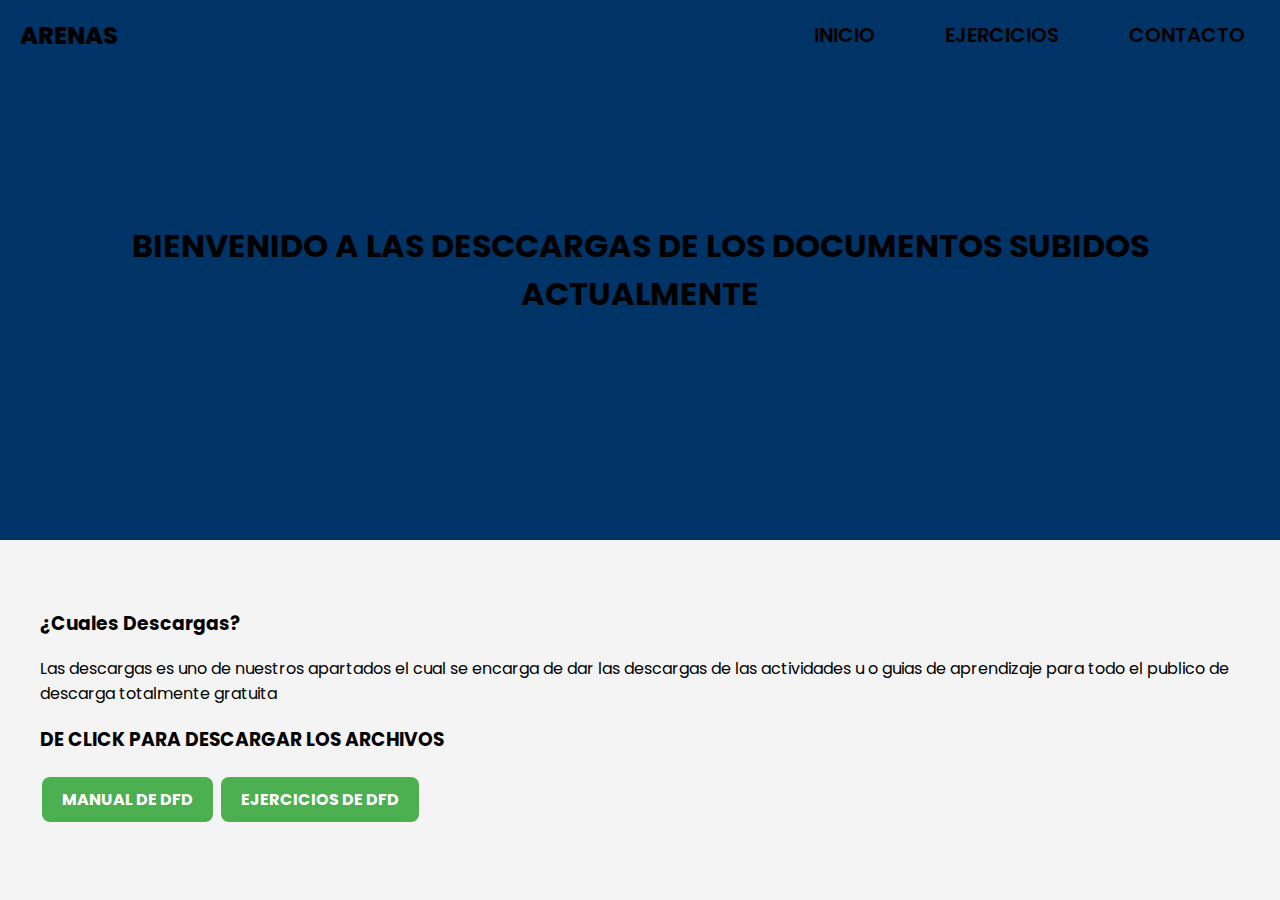
<file: DESCARGAS.html>
<!DOCTYPE html>
<html lang="en">
<head>
    <meta charset="UTF-8">
    <meta http-equiv="X-UA-Compatible" content="IE=edge">
    <meta name="viewport" content="width=device-width, initial-scale=1.0">
    <title>Document</title>
    <link rel="stylesheet" href="style.CSS">
    <link rel="stylesheet" href="arenas.css">
    <link rel="stylesheet" href="CONTACTO2.css">
    <link rel="stylesheet" href="MOVIL.css">
</head>
<body>
    <header class="header">
        <div class="menu">
            <a href="index.html" class="logo" >ARENAS</a>
            <link rel="stylesheet" href="arenas.css">
            <label for="menu">
            </label>
            <nav class="navar">
                <ul>
                    <li> <a href="index.html">INICIO</a></li>
                    <li> <a href="EJERCICIOS.html">EJERCICIOS</a></li>
                    <li> <a href="CONTACTO.html">CONTACTO</a></li>

                </ul>
            </nav>
        </div>
        <div class="header-content container">
            <div class="header-content  container">
    
          <h1>BIENVENIDO A LAS DESCCARGAS DE LOS DOCUMENTOS SUBIDOS ACTUALMENTE</h1>
    </header>
        <section>
            <div>
              <section class="general container">
             <h3>¿Cuales Descargas?</h3>
    
             <P>Las descargas es uno de nuestros apartados el cual se encarga de 
                dar las descargas de las actividades u o guias de aprendizaje 
                para todo el publico de descarga totalmente gratuita</P>

                <h3>DE CLICK PARA DESCARGAR LOS ARCHIVOS</h3>
                <a href="MANUAL.pdf" download="MANUAL.pdf" class="btn-1">MANUAL DE DFD</a>
                <link rel="stylesheet" href="bton.css">

                <a href="EJERCICIOS PARA APRENDER SOBRE DFD (1).pdf" download="EJERCICIOS PARA APRENDER SOBRE DFD (1).pdf"
                class="btn-1">EJERCICIOS DE DFD</a>
                <link rel="stylesheet" href="bton.css">

        
            </DIV>
        </SEction>
</body>
</file>
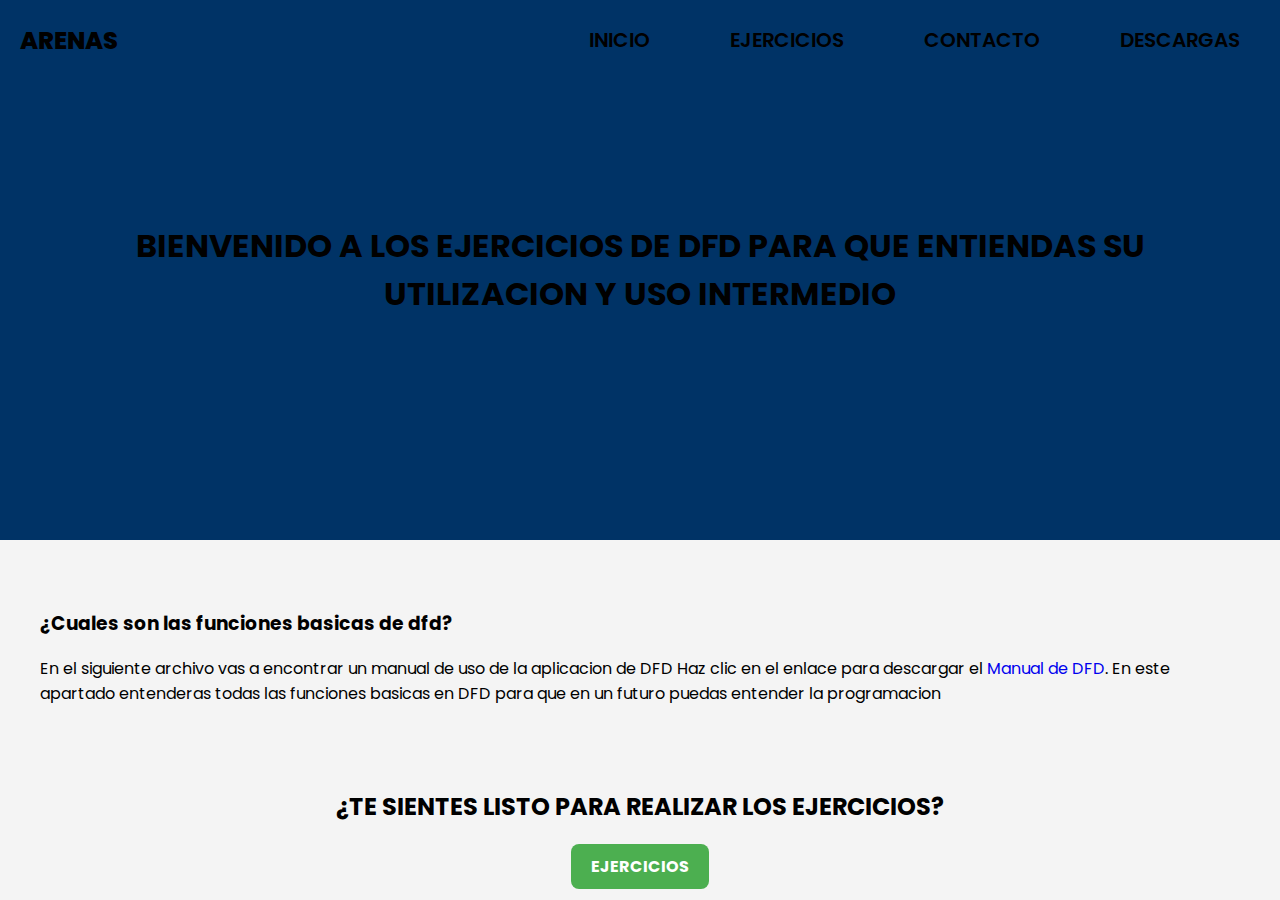
<file: DFD.html>
<!DOCTYPE html>
<html lang="en">
<head>
    <meta charset="UTF-8">
    <meta http-equiv="X-UA-Compatible" content="IE=edge">
    <meta name="viewport" content="width=device-width, initial-scale=1.0">
    <title>INTRODUCCION A DFD</title>
    <link rel="stylesheet" href="DFD.css">
    <link rel="stylesheet" href="arenas.css">
    <link rel="stylesheet" href="CONTACTO2.css">
    <link rel="stylesheet" href="MOVIL.css">
</head>
<body>
    <header class="header">


        <div class="menu">
            <a href="index.html" class="logo"  >ARENAS</a>
            <label for="menu">
            </label>
            <nav class="navar">
                <ul>
                    <li> <a href="index.html">INICIO</a></li>
                    <li> <a href="EJERCICIOS.html">EJERCICIOS</a></li>
                    <li> <a href="CONTACTO.html">CONTACTO</a></li>
                    <li> <a href="DESCARGAS.html">DESCARGAS</a></li>

                </ul>
            </nav>
        </div>
        <div class="header-content container">
        <div class="header-content  container">

      <h1>BIENVENIDO A LOS EJERCICIOS DE DFD PARA QUE ENTIENDAS SU UTILIZACION Y USO INTERMEDIO</h1>
    </header>
    <section>
         <div>
          <section class="general container">
         <h3>¿Cuales son las funciones basicas de dfd?</h3>

         <P>En el siguiente archivo vas a encontrar un manual de uso de la aplicacion de DFD 
             Haz clic en el enlace para descargar el

            <a href="MANUAL.pdf" download="MANUAL.pdf">Manual de DFD</a>.
            <link rel="stylesheet" href="manual.css">

            En este apartado entenderas todas las funciones basicas en DFD para que en un futuro puedas entender la programacion</P>
        </DIv>

        
    </section>

    <section>
        <center>
    <DIv>
        <h1>¿TE SIENTES LISTO PARA REALIZAR LOS EJERCICIOS?</h1>
        
        <a href="EJERCICIOS.html" class="btn-1">EJERCICIOS</a>
        <link rel="stylesheet" href="bton.css">
    </DIv>
        </center>
    </section>
</body>

</html>
</file>
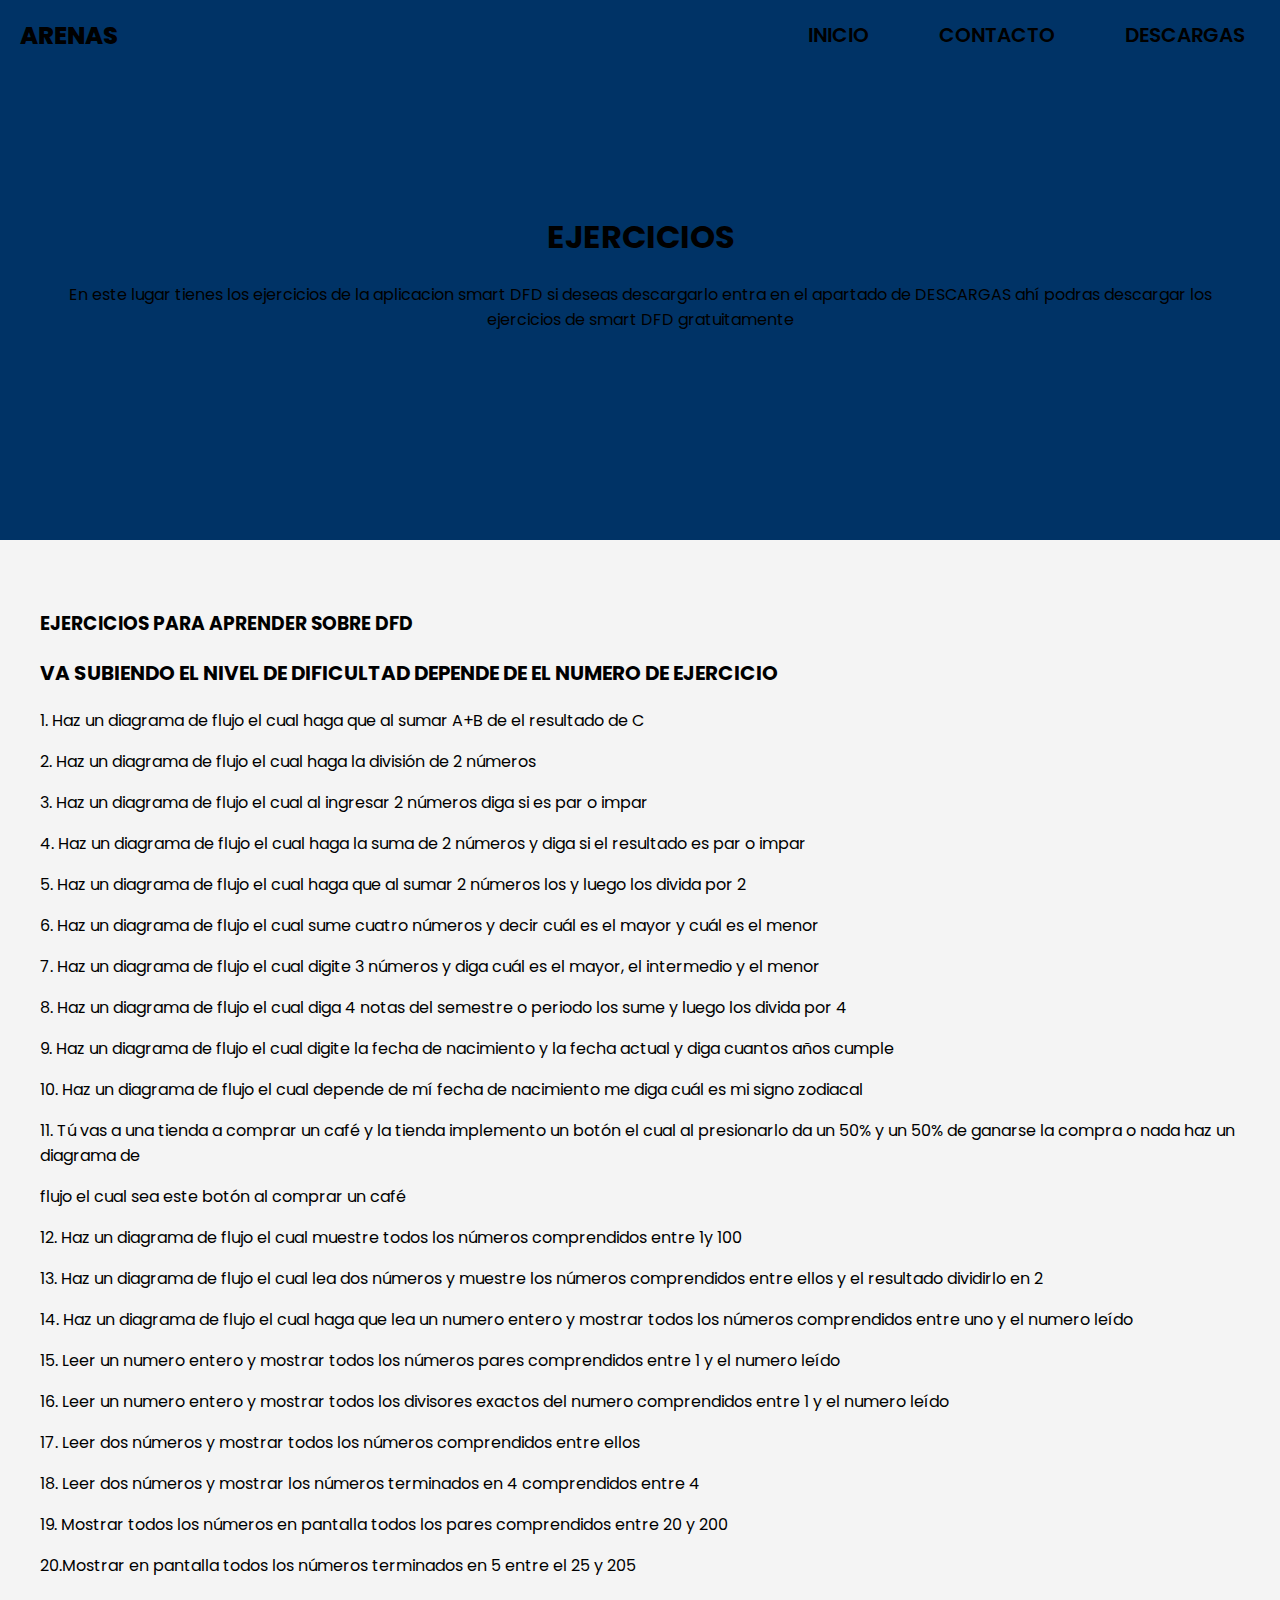
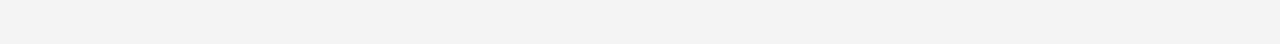
<file: EJERCICIOS.html>
<!DOCTYPE html>
<html lang="en">
<head>
    <meta charset="UTF-8">
    <meta http-equiv="X-UA-Compatible" content="IE=edge">
    <meta name="viewport" content="width=device-width, initial-scale=1.0">
    <title>Document</title>
    <link rel="stylesheet" href="style.CSS">
    <link rel="stylesheet" href="arenas.css">
    <link rel="stylesheet" href="CONTACTO2.css">
    <link rel="stylesheet" href="MOVIL.css">
</head>
<body>
    <header class="header">


        <div class="menu">
            <a href="index.html" class="logo" >ARENAS</a>
            <link rel="stylesheet" href="arenas.css">
            <label for="menu">
            </label>
            <nav class="navar">
                <ul>
                    <li> <a href="index.html">INICIO</a></li>
                    <li> <a href="CONTACTO.html">CONTACTO</a></li>
                    <li> <a href="DESCARGAS.html">DESCARGAS</a></li>
                    

                </ul>
            </nav>
        </div>
        <div class="header-content container">
        <div class="header-content  container">
            <h1 >EJERCICIOS</h1>
                  
            <P>
                En este lugar tienes los ejercicios de la aplicacion smart DFD si deseas descargarlo entra en el apartado de 
                DESCARGAS ahí podras descargar los ejercicios de smart DFD     gratuitamente
            </P>
        </div>
    </header>

    <section class="general container">

        <h3>EJERCICIOS PARA APRENDER SOBRE DFD</h3>

        <div class="general-content">

            <div class="general-1 txt">

                <p>
                    <h3>
                    VA SUBIENDO EL NIVEL DE DIFICULTAD DEPENDE DE EL NUMERO DE
                    EJERCICIO
                    </h3>
                    <div>
                        <p>
                         1. Haz un diagrama de flujo el cual haga que al sumar A+B de el
                         resultado de C
                        </p>
                    </div>

                    <div>
                        <p>
                          2. Haz un diagrama de flujo el cual haga la división de 2 números
                        </p>
                    </div>

                    <div>
                        <p>
                         3. Haz un diagrama de flujo el cual al ingresar 2 números diga si es par o
                         impar
                        </p>
                    </div>

                    <div>
                        <p>
                         4. Haz un diagrama de flujo el cual haga la suma de 2 números y diga si
                         el resultado es par o impar
                        </p>
                    </div>

                    <div>
                        <p>
                         5. Haz un diagrama de flujo el cual haga que al sumar 2 números los y
                         luego los divida por 2
                       </p>
                    </div>

                    <div>
                        <p>
                         6. Haz un diagrama de flujo el cual sume cuatro números y decir cuál es
                         el mayor y cuál es el menor
                        </p>
                    </div>

                    <div>
                        <p>
                         7. Haz un diagrama de flujo el cual digite 3 números y diga cuál es el
                         mayor, el intermedio y el menor
                        </p>
                    </div>

                    <div>
                        <p>
                         8. Haz un diagrama de flujo el cual diga 4 notas del semestre o periodo
                         los sume y luego los divida por 4
                        </p>
                    </div>

                    <div>
                        <p>
                         9. Haz un diagrama de flujo el cual digite la fecha de nacimiento y la
                         fecha actual y diga cuantos años cumple
                        </p>
                    </div>

                    <div>
                        <p>
                         10. Haz un diagrama de flujo el cual depende de mí fecha de nacimiento
                         me diga cuál es mi signo zodiacal
                        </p>
                    </div>

                    <div>
                        <p>
                         11. Tú vas a una tienda a comprar un café y la tienda implemento un
                         botón el cual al presionarlo da un 50% y un 50% de ganarse la compra
                         o nada haz un diagrama de
                         <p>
                           flujo el cual sea este botón al comprar un
                           café
                         </p>
                        </p>
                    </div>

                    <div>
                        <p>
                         12. Haz un diagrama de flujo el cual muestre todos los números
                         comprendidos entre 1y 100
                        </p>
                     </div>

                    <div>
                        <p>
                         13. Haz un diagrama de flujo el cual lea dos números y muestre los
                         números comprendidos entre ellos y el resultado dividirlo en 2
                        </p>
                    </div>

                    <div>
                        <p>
                         14. Haz un diagrama de flujo el cual haga que lea un numero entero y
                         mostrar todos los números comprendidos entre uno y el numero leído
                        </p>
                    </div>

                    <div>
                        <p>
                         15. Leer un numero entero y mostrar todos los números pares
                         comprendidos entre 1 y el numero leído
                        </p>
                    </div>

                    <div>
                        <p>
                         16. Leer un numero entero y mostrar todos los divisores exactos del
                         numero comprendidos entre 1 y el numero leído
                        </p>
                    </div>

                    <div>
                        <p>
                         17. Leer dos números y mostrar todos los números comprendidos entre
                         ellos
                        </p>
                    </div>

                    <div>
                        <p>
                         18. Leer dos números y mostrar los números terminados en 4
                         comprendidos entre 4
                        </p>
                    </div>

                    <div>
                        <p>
                         19. Mostrar todos los números en pantalla todos los pares comprendidos
                         entre 20 y 200
                        </p>
                    </div>

                    <div>
                        <p>
                         20.Mostrar en pantalla todos los números terminados en 5 entre el 25 y 205
                        </p>
                    </div>
                </p>

            </div>
        </div>
    </section>
</body>
</file>
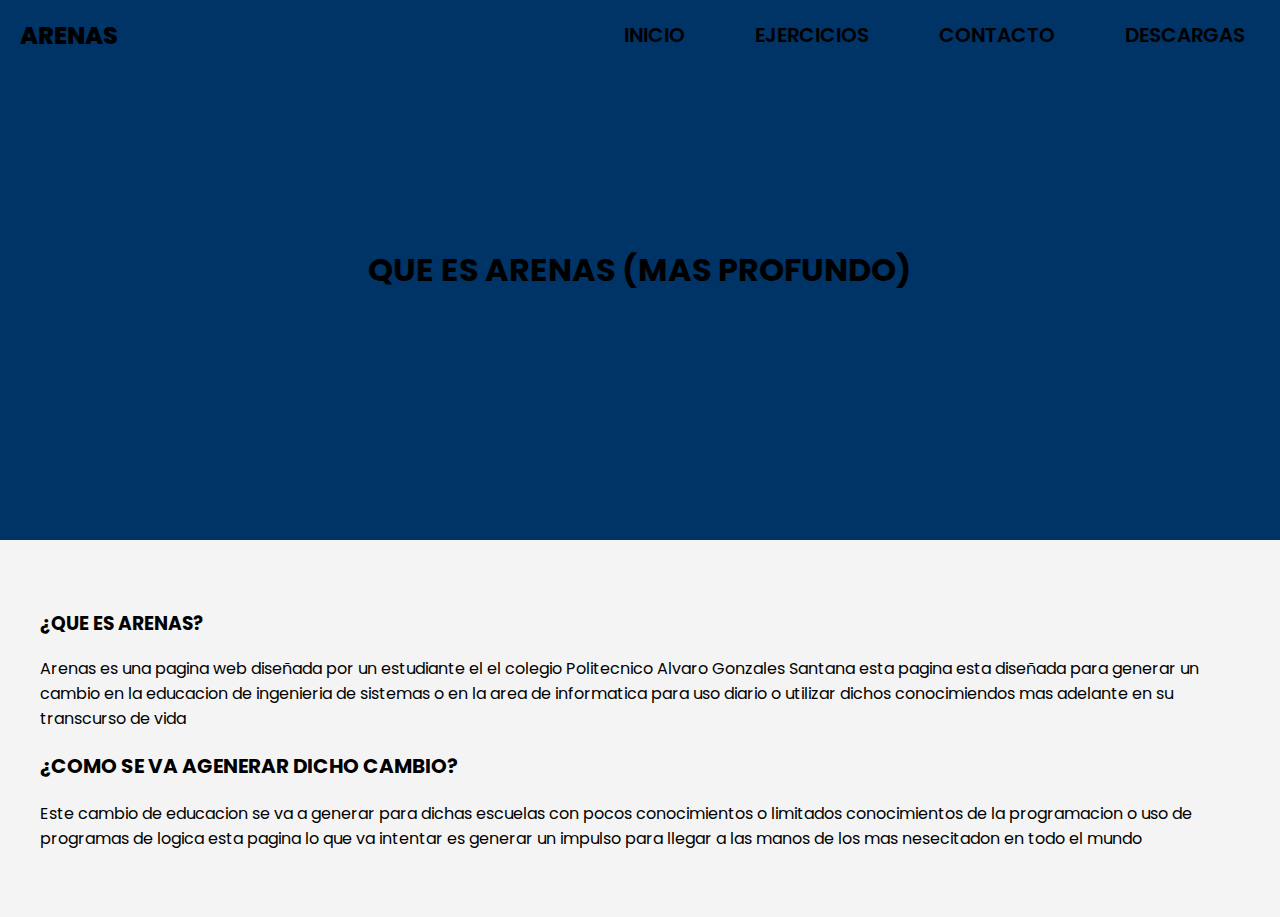
<file: INFORMACION.html>
<!DOCTYPE html>
<html lang="en">
<head>
    <meta charset="UTF-8">
    <meta http-equiv="X-UA-Compatible" content="IE=edge">
    <meta name="viewport" content="width=device-width, initial-scale=1.0">
    <title>Document</title>
    <link rel="stylesheet" href="style.CSS">
    <link rel="stylesheet" href="arenas.css">
    <link rel="stylesheet" href="CONTACTO2.css">
    <link rel="stylesheet" href="MOVIL.css">
</head>
<body>
    <header class="header">


        <div class="menu">
            <a href="index.html" class="logo" >ARENAS</a>
            <link rel="stylesheet" href="arenas.css">
            <label for="menu">
            </label>
            <nav class="navar">
                <ul>
                    <li> <a href="index.html">INICIO</a></li>
                    <li> <a href="EJERCICIOS.html">EJERCICIOS</a></li>
                    <li> <a href="CONTACTO.html">CONTACTO</a></li>
                    <li> <a href="DESCARGAS.html">DESCARGAS</a></li>

                </ul>
            </nav>
        </div>
        <div class="header-content container">
        <div class="header-content  container">
            <h1>QUE ES ARENAS (MAS PROFUNDO)</h1>
        </div>
    </header>

    <section class="general container">

        <h3>¿QUE ES ARENAS?</h3>

        <P>Arenas es una pagina web diseñada por un estudiante el el colegio Politecnico Alvaro Gonzales Santana
            esta pagina esta diseñada para generar un cambio en la educacion de ingenieria de sistemas
            o en la area de informatica para uso diario o utilizar dichos conocimiendos mas adelante en su transcurso de vida </P>

        <div class="general-content">

            <div class="general-1 txt">
                <h3>¿COMO SE VA AGENERAR DICHO CAMBIO?</h3>

                <p>Este cambio de educacion se va a generar para dichas escuelas con pocos conocimientos o limitados
                    conocimientos de la programacion o uso de programas de logica esta pagina lo que va intentar es
                    generar un impulso para llegar a las manos de los mas nesecitadon en todo el mundo</p>
            </div>

            
        </div>
</body>
</html>
</file>
<file: style.CSS>
@import url('https://fonts.googleapis.com/css2?family=poppins:wght@400;500;600;700;800&display=swap');

*{
  margin: 1.5;
  padding: 0;
  box-sizing: border-box;
  text-decoration: none;
  list-style: none;
}

body{
  font-family: 'poppins', sans-serif;
}

.container{
  max-width: 1200px; 
  margin: 0 auto;
}
.header {
  background-color: rgb(28, 235, 224);
  background-position: center bottom;
  background-repeat: no-repeat;
  background-size: cover;
  min-height: 60vh;
  display: flex;
  align-items: center;

}
.container {
  flex: 1;
}

.menu {
  position: absolute;
  top: 0;
  left: 0;
  right: 0;
  display: flex;
  align-items: center;
  justify-content: space-between;
  z-index: 1000;

}

.logo {

  color: #000000;
  font-size: 25px;
  font-weight: 800;
}

.menu .navar ul li {
 position: relative;
 float: left;
}

.menu .navar ul li a {
  font-size: 20px;
  padding: 20px;
  color: #000000;
  display: block;
  font-weight: 600;
}

#menu{
  display: none;

}

.menu-icono {
  width: 25px;
}
.menu label{
  cursor: pointer;
  display: none;

}

.header-txt {
  text-align: center;
}

.header-txt h1 {
  font-size: 20px;
  color: #000000;
  text-transform: uppercase;
  margin-bottom: 20px;
}

.header-txt p {
  color: #000000;
  font-size: 16px;
  padding: 0 250px;
  margin-bottom: 45px;
}

.btn-1 {
  display: inline-block;
  padding: 29¿0px 45px;
  border: 1pt black;
  color: #000000;
  font-size: 16px;
  text-transform: uppercase;
  font-weight: 600;
}

.btn-1:hover {
  color: #26442b;
  background-color: aliceblue;
}
.general {
  padding: 50px 0;
  text-align: left;
}
.general content {
  display: flex;
  justify-content: space-between;
  margin-top: 55px;
}
h2 {
  font-size:20px;
  text-transform: uppercase;
  color: #000000;
}
.txt h3 {
  font-size: 20px;
  color: #000000;
  text-transform: uppercase;
  margin-bottom: 20px;

}

.txt.p {
  font-size: 20px;
  color: #000000;
  font-size: 16px;
}
</file>
<file: arenas.css>
.logo {
    margin-left: 20px; 
}
</file>
<file: CONTACTO2.css>
body {
    font-family: 'Poppins', sans-serif;
    margin: 0;
    padding: 0;
    box-sizing: border-box;
    background-color: #f4f4f4;
    color: rgb(0, 0, 0);
}

.header {
    background-color: #003366;
    padding: 20px;
    text-align: center;
}

.logo {
    font-size: 24px;
    color: rgb(0, 0, 0);
    text-decoration: none;
}

.menu {
    display: flex;
    justify-content: space-between;
    align-items: center;
}

.menu-icono {
    height: 40px;
}

.navar ul {
    list-style: none;
    margin: 0;
    padding: 0;
    display: flex;
}

.navar ul li {
    margin: 0 15px;
}

.navar ul li a {
    text-decoration: none;
    color: white;
}

form {
    background-color: white;
    padding: 20px;
    max-width: 600px;
    margin: 0 auto;
    box-shadow: 0 4px 8px rgba(0, 0, 0, 0.1);
}

form div {
    margin-bottom: 15px;
}

input, textarea {
    width: 100%;
    padding: 10px;
    margin-top: 5px;
    border: 1px solid #ccc;
    border-radius: 5px;
}


footer {
    background-color: #003366;
    color: white;
    text-align: center;
    padding: 10px 0;
}

.btn-1 {
    background-color: #2c2c2c;
    color: #fff;
    padding: 0.5rem 1rem;
    border: none;
    border-radius: 5px;
    text-decoration: none;
    font-weight: bold;
    display: inline-block;
    transition: background-color 0.3s ease;
}

.btn-1:hover {
    background-color: #0056b3;
}
</file>
<file: MOVIL.css>
@media (max-width: 768px) {
    .container {
      width: 100%;
      padding: 10px;
    }
    .header {
      font-size: 18px;
    }
  }
</file>
<file: bton.css>
section h1 {
    color: #000000; 
    font-size: 24px; 
    font-weight: bold; 
}

.btn-1 {
    background-color: #4CAF50;
    color: white; 
    padding: 10px 20px;
    text-align: center;
    text-decoration: none;
    display: inline-block;
    font-size: 16px;
    margin: 4px 2px;
    cursor: pointer;
    border-radius: 8px; 
    border: 2px;
}

.btn-1:hover {
    background-color: #45a049; 
    color: white; 
}
</file>
<file: DFD.css>
@import url('https://fonts.googleapis.com/css2?family=poppins:wght@400;500;600;700;800&display=swap');

*{
  margin: 1.5;
  padding: 0;
  box-sizing: border-box;
  text-decoration: none;
  list-style: none;
}

body{
  font-family: 'poppins', sans-serif;
}

.container{
  max-width: 1200px; 
  margin: 0 auto;
}
.header {
  background-color: rgb(28, 235, 224);
  background-position: center bottom;
  background-repeat: no-repeat;
  background-size: cover;
  min-height: 60vh;
  display: flex;
  align-items: center;

}
.container {
  flex: 1;
}

.menu {
  position: absolute;
  top: 0;
  left: 0;
  right: 0;
  display: flex;
  align-items: center;
  justify-content: space-between;
  z-index: 1000;

}

.logo {

  color: #000000;
  font-size: 25px;
  font-weight: 800;
}

.menu .navar ul li {
 position: relative;
 float: left;
}

.menu .navar ul li a {
  font-size: 20px;
  padding: 25px;
  color: #000000;
  display: block;
  font-weight: 600;
}

#menu{
  display: none;

}

.menu-icono {
  width: 25px;
}
.menu label{
  cursor: pointer;
  display: none;

}

.header-txt {
  text-align: center;
}

.header-txt h1 {
  font-size: 20px;
  color: #000000;
  text-transform: uppercase;
  margin-bottom: 20px;
}

.header-txt p {
  color: #000000;
  font-size: 16px;
  padding: 0 250px;
  margin-bottom: 45px;
}

.btn-1 {
  display: inline-block;
  padding: 29¿0px 45px;
  border: 1pt black;
  color: #000000;
  font-size: 16px;
  text-transform: uppercase;
  font-weight: 600;
}

.btn-1:hover {
  color: #26442b;
  background-color: aliceblue;
}
.general {
  padding: 50px 0;
  text-align: left;
}
.general content {
  display: flex;
  justify-content: space-between;
  margin-top: 55px;
}
h2 {
  font-size:20px;
  text-transform: uppercase;
  color: #000000;
}
.txt h3 {
  font-size: 20px;
  color: #000000;
  text-transform: uppercase;
  margin-bottom: 20px;

}

.txt.p {
  font-size: 20px;
  color: #000000;
  font-size: 16px;
}
</file>
<file: manual.css>
section h1 {
    color: #000000;
    font-size: 24px; 
    font-weight: bold;
}

.btn-1 {
    background-color: rgb(28, 235, 224); 
    color: white; 
    padding: 10px 20px;
    text-align: center;
    text-decoration: none;
    display: inline-block;
    font-size: 16px;
    margin: 4px 2px;
    cursor: pointer;
    border-radius: 8px; 
    border: 2px; 
}


.btn-1:hover {
    background-color: #45a049; 
    color: white; 
}
</file>
